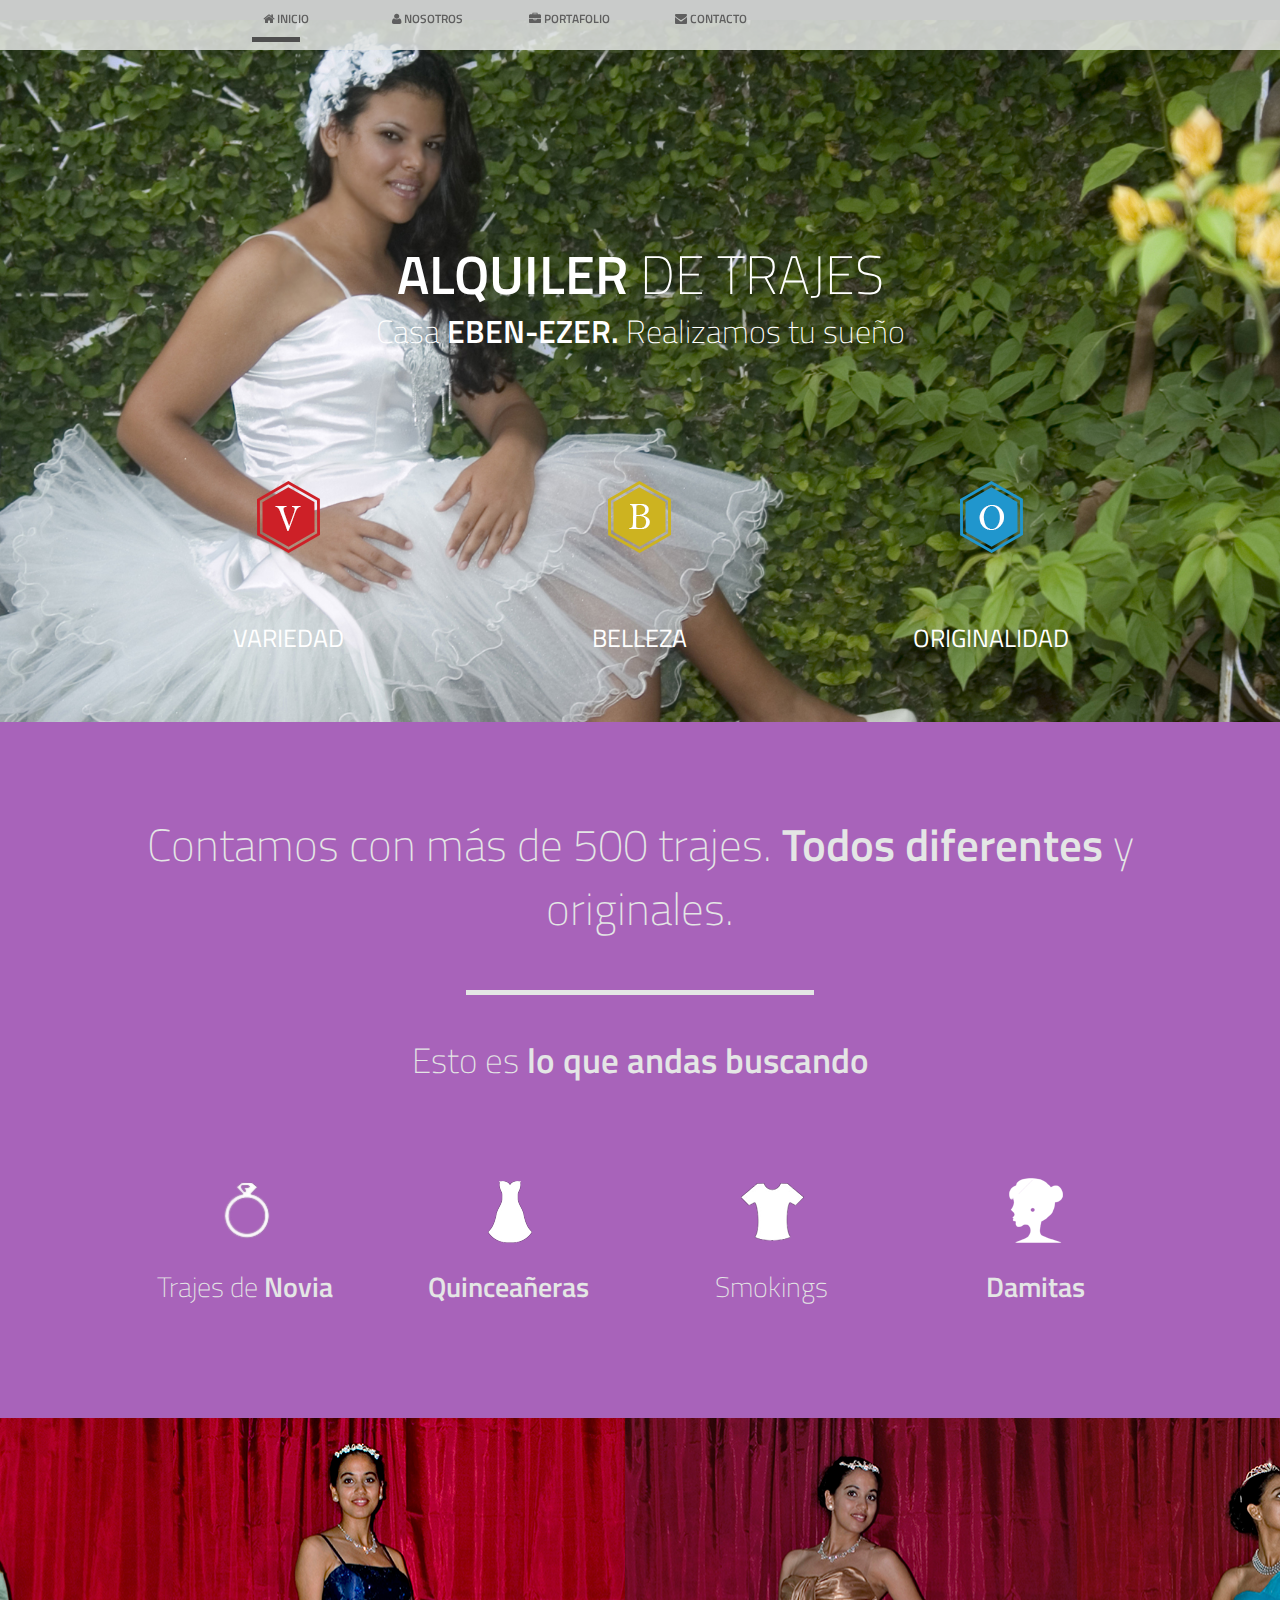
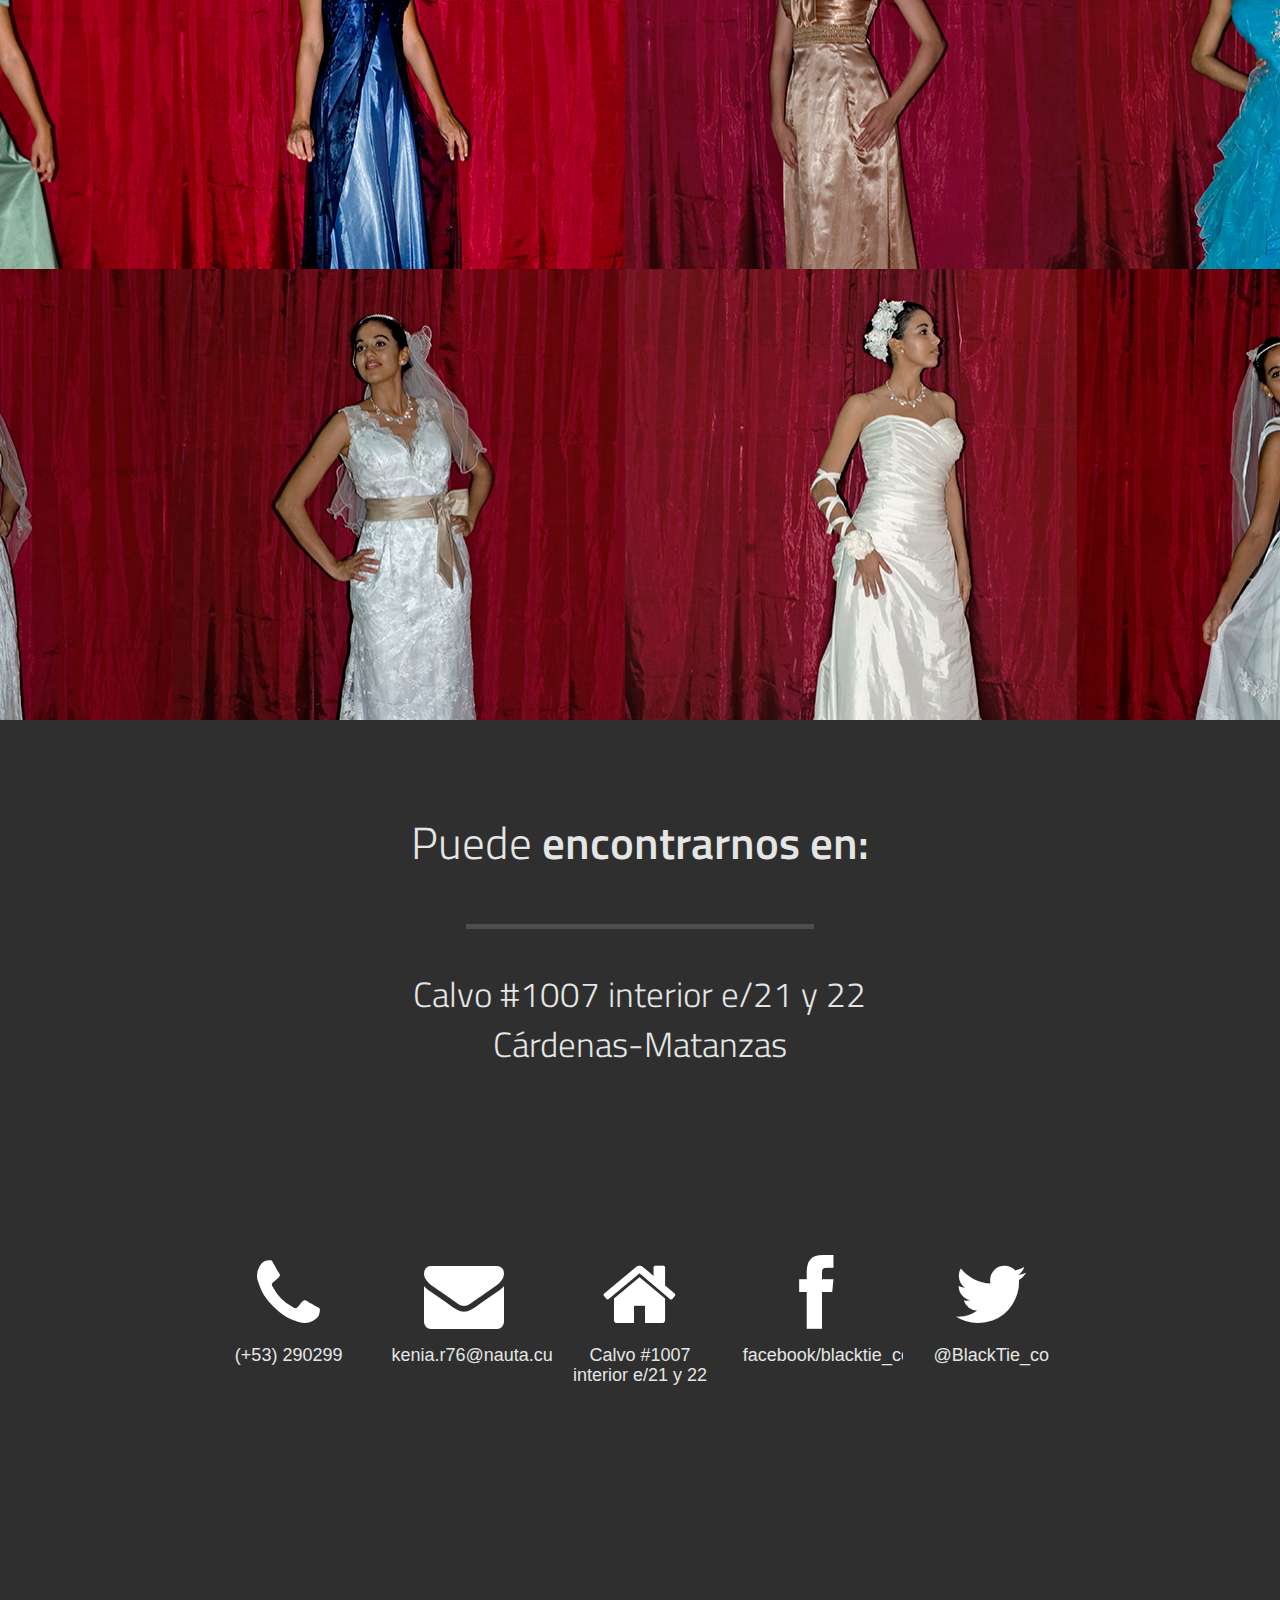
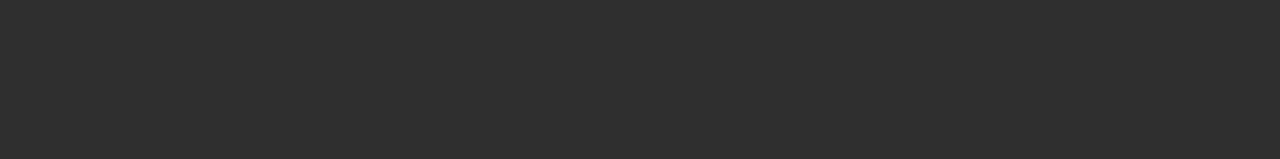
<file: Theme/index.html>
﻿<!doctype html>
<html>
<head lang="en">
	<meta charset="utf-8">
	<meta name="viewport" content="width=device-width, initial-scale=1, maximum-scale=1, user-scalable=no">
	
	<title>MUNTER - Free Bootstrap 3 One Page Theme</title> 
	<meta name="description" content="BlackTie.co - Free Handsome Bootstrap Themes" />	    
	<meta name="keywords" content="themes, bootstrap, free, templates, bootstrap 3, freebie,">
	<meta property="og:title" content="">

	<link rel="stylesheet" type="text/css" href="css/bootstrap.min.css">
	<link rel="stylesheet" href="fancybox/jquery.fancybox-v=2.1.5.css" type="text/css" media="screen">
    <link rel="stylesheet" href="css/font-awesome.min.css" rel="stylesheet">
	
	<link rel="stylesheet" type="text/css" href="css/style.css">	
	
	<link href='http://fonts.googleapis.com/css?family=Titillium+Web:400,600,300,200&subset=latin,latin-ext' rel='stylesheet' type='text/css'>
	
	
	<link rel="prefetch" href="images/zoom.png">
		
</head>

<body>
	<div class="navbar navbar-fixed-top" data-activeslide="1">
		<div class="container">
		
			<!-- .navbar-toggle is used as the toggle for collapsed navbar content -->
			<button type="button" class="navbar-toggle" data-toggle="collapse" data-target=".navbar-responsive-collapse">
				<span class="icon-bar"></span>
				<span class="icon-bar"></span>
				<span class="icon-bar"></span>
			</button>
			
			
			<div class="nav-collapse collapse navbar-responsive-collapse">
				<ul class="nav row">
					<li data-slide="1" class="col-12 col-sm-2"><a id="menu-link-1" href="#slide-1" title="Next Section"><span class="icon icon-home"></span> <span class="text">INICIO</span></a></li>
					<li data-slide="2" class="col-12 col-sm-2"><a id="menu-link-2" href="#slide-2" title="Next Section"><span class="icon icon-user"></span> <span class="text">NOSOTROS</span></a></li>
					<li data-slide="3" class="col-12 col-sm-2"><a id="menu-link-3" href="#slide-3" title="Next Section"><span class="icon icon-briefcase"></span> <span class="text">PORTAFOLIO</span></a></li>
					<li data-slide="6" class="col-12 col-sm-2"><a id="menu-link-6" href="#slide-6" title="Next Section"><span class="icon icon-envelope"></span> <span class="text">CONTACTO</span></a></li>
				</ul>
				<div class="row">
					<div class="col-sm-2 active-menu"></div>
				</div>
			</div><!-- /.nav-collapse -->
		</div><!-- /.container -->
	</div><!-- /.navbar -->
	
	
	<!-- === Arrows === -->
<!-- 		<div id="arrows">
		<div id="arrow-up" class="disabled"></div>
		<div id="arrow-down"></div>
		<div id="arrow-left" class="disabled visible-lg"></div>
		<div id="arrow-right" class="disabled visible-lg"></div>
	</div> --> --> /.arrows -->
	
	
	<!-- === MAIN Background === -->
	<div class="slide story" id="slide-1" data-slide="1">
		<div class="container">
			<div id="home-row-1" class="row clearfix">
				<div class="col-12">
					<h1 class="font-semibold">ALQUILER <span class="font-thin">DE TRAJES</span></h1>
					<h4 class="font-thin">Casa <span class="font-semibold">EBEN-EZER. </span>Realizamos tu sueño</h4>
					<br>
					<br>
				</div><!-- /col-12 -->
			</div><!-- /row -->
			<div id="home-row-2" class="row clearfix">
				<div class="col-12 col-sm-4"><div class="home-hover navigation-slide" data-slide="2"><img src="images/s02.png"></div><span>VARIEDAD</span></div>
				<div class="col-12 col-sm-4"><div class="home-hover navigation-slide" data-slide="3"><img src="images/s01.png"></div><span>BELLEZA</span></div>
				<div class="col-12 col-sm-4"><div class="home-hover navigation-slide" data-slide="6"><img src="images/s03.png"></div><span>ORIGINALIDAD</span></div>
			</div><!-- /row -->
		</div><!-- /container -->
	</div><!-- /slide1 -->
	
	<!-- === Slide 2 === -->
	<div class="slide story" id="slide-2" data-slide="2">
		<div class="container">
			<div class="row title-row">
				<div class="col-12 font-thin">Contamos con más de 500 trajes. <span class="font-semibold">Todos diferentes</span> y originales.</div>
			</div><!-- /row -->
			<div class="row line-row">
				<div class="hr">&nbsp;</div>
			</div><!-- /row -->
			<div class="row subtitle-row ">
				<div class="col-12 font-thin">Esto es <span class="font-semibold">lo que andas buscando</span></div>
			</div><!-- /row -->
			<div class="row content-row navigation-slide" >
				<div class="col-12 col-lg-3 col-sm-6 fancybox" href="images/portfolio/p07-large.jpg" <a data-fancybox-group="portfolio">
					<a data-fancybox-group="portfolio" class="fancybox" href="images/portfolio/p08-large.jpg"></a>
					<a data-fancybox-group="portfolio" class="fancybox" href="images/portfolio/p09-large.jpg"></a>
					<a data-fancybox-group="portfolio" class="fancybox" href="images/portfolio/p10-large.jpg"></a>
					<a data-fancybox-group="portfolio" class="fancybox" href="images/portfolio/p11-large.jpg"></a>
				    <a data-fancybox-group="portfolio" class="fancybox" href="images/portfolio/p12-large.jpg"></a>
					<img src="images/novia.png">
					<h2 class="font-thin" >Trajes de <span class="font-semibold">Novia</span></h2>
					<h4 class="font-thin"></h4>
				</div><!-- /col12 -->
				<div class="col-12 col-lg-3 col-sm-6 fancybox" href="images/portfolio/p01-large.jpg" <a data-fancybox-group="portfolio">
					<a data-fancybox-group="portfolio" class="fancybox" href="images/portfolio/p02-large.jpg"></a>
					<a data-fancybox-group="portfolio" class="fancybox" href="images/portfolio/p03-large.jpg"></a>	
					<a data-fancybox-group="portfolio" class="fancybox" href="images/portfolio/p04-large.jpg"></a>	
					<a data-fancybox-group="portfolio" class="fancybox" href="images/portfolio/p05-large.jpg"></a>
						<a data-fancybox-group="portfolio" class="fancybox" href="images/portfolio/p06-large.jpg"></a>		
					<img src="images/quince.png" >
					<h2 class="font-thin"><span class="font-semibold">Quinceañeras</span></h2>
					<h4 class="font-thin"></h4>
				</div><!-- /col12 -->
				<div class="col-12 col-lg-3 col-sm-6 fancybox" href="#" <a data-fancybox-group="portfolio">
					
					<img src="images/smoking.png">
					<h2 class="font-thin">Smokings <span class="font-semibold"></span></h2>
					<h4 class="font-thin"></h4>
				</div><!-- /col12 -->
				<div class="col-12 col-lg-3 col-sm-6 fancybox" href="#" <a data-fancybox-group="portfolio">
			
					<img src="images/damitas.png">
					<h2 class="font-semibold">Damitas</h2>
					<h4 class="font-thin"></h4>
				</div><!-- /col12 -->
			</div><!-- /row -->
		</div><!-- /container -->
	</div><!-- /slide2 -->
	
	<!-- === SLide 3 - Portfolio -->
	<div class="slide story" id="slide-3" data-slide="3">
		<div class="row">
			<div class="col-12 col-sm-6 col-lg-2"><a data-fancybox-group="portfolio" class="fancybox" href="images/portfolio/p01-large.jpg"><img class="thumb" src="images/portfolio/p01-small.jpg" alt=""></a></div>
			<div class="col-12 col-sm-6 col-lg-2"><a data-fancybox-group="portfolio" class="fancybox" href="images/portfolio/p02-large.jpg"><img class="thumb" src="images/portfolio/p02-small.jpg" alt=""></a></div>
			<div class="col-12 col-sm-6 col-lg-2"><a data-fancybox-group="portfolio" class="fancybox" href="images/portfolio/p03-large.jpg"><img class="thumb" src="images/portfolio/p03-small.jpg" alt=""></a></div>
			<div class="col-12 col-sm-6 col-lg-2"><a data-fancybox-group="portfolio" class="fancybox" href="images/portfolio/p04-large.jpg"><img class="thumb" src="images/portfolio/p04-small.jpg" alt=""></a></div>
			<div class="col-12 col-sm-6 col-lg-2"><a data-fancybox-group="portfolio" class="fancybox" href="images/portfolio/p05-large.jpg"><img class="thumb" src="images/portfolio/p05-small.jpg" alt=""></a></div>
			<div class="col-12 col-sm-6 col-lg-2"><a data-fancybox-group="portfolio" class="fancybox" href="images/portfolio/p06-large.jpg"><img class="thumb" src="images/portfolio/p06-small.jpg" alt=""></a></div>
			<div class="col-12 col-sm-6 col-lg-2"><a data-fancybox-group="portfolio" class="fancybox" href="images/portfolio/p07-large.jpg"><img class="thumb" src="images/portfolio/p07-small.jpg" alt=""></a></div>
			<div class="col-12 col-sm-6 col-lg-2"><a data-fancybox-group="portfolio" class="fancybox" href="images/portfolio/p08-large.jpg"><img class="thumb" src="images/portfolio/p08-small.jpg" alt=""></a></div>
			<div class="col-12 col-sm-6 col-lg-2"><a data-fancybox-group="portfolio" class="fancybox" href="images/portfolio/p09-large.jpg"><img class="thumb" src="images/portfolio/p09-small.jpg" alt=""></a></div>
			<div class="col-12 col-sm-6 col-lg-2"><a data-fancybox-group="portfolio" class="fancybox" href="images/portfolio/p10-large.jpg"><img class="thumb" src="images/portfolio/p10-small.jpg" alt=""></a></div>
			<div class="col-12 col-sm-6 col-lg-2"><a data-fancybox-group="portfolio" class="fancybox" href="images/portfolio/p11-large.jpg"><img class="thumb" src="images/portfolio/p11-small.jpg" alt=""></a></div>
			<div class="col-12 col-sm-6 col-lg-2"><a data-fancybox-group="portfolio" class="fancybox" href="images/portfolio/p12-large.jpg"><img class="thumb" src="images/portfolio/p12-small.jpg" alt=""></a></div>
		</div><!-- /row -->
	</div><!-- /slide3 -->
	
	
	
	<!-- === Slide 6 / Contact === -->
	<div class="slide story" id="slide-6" data-slide="6">
		<div class="container">
			<div class="row title-row">
				<div class="col-12 font-light">Puede <span class="font-semibold">encontrarnos en:</span></div>
			</div><!-- /row -->
			<div class="row line-row">
				<div class="hr">&nbsp;</div>
			</div><!-- /row -->
			<div class="row subtitle-row">
				<div class="col-sm-1 hidden-sm">&nbsp;</div>
				<div class="col-12 col-sm-10 font-light">Calvo #1007 interior e/21 y 22 <br>Cárdenas-Matanzas</div>
				<div class="col-sm-1 hidden-sm">&nbsp;</div>
			</div><!-- /row -->
			<div id="contact-row-4" class="row">
				<div class="col-sm-1 hidden-sm">&nbsp;</div>
						<div class="col-12 col-sm-2 with-hover-text">
					<p><i class="icon icon-phone"></i></p>
					<h4>(+53) 290299</h4></a>
				</div><!-- /col12 -->
						<div class="col-12 col-sm-2 with-hover-text">
					<p><i class="icon icon-envelope"></i></p>
					<h4>kenia.r76@nauta.cu</h4></a>
				</div><!-- /col12 -->
						<div class="col-12 col-sm-2 with-hover-text">
					<p><i class="icon icon-home"></i></p>
					<h4>Calvo #1007 interior e/21 y 22<br></h4></a>
				</div><!-- /col12 -->
				<div class="col-12 col-sm-2 with-hover-text">
					<p><i class="icon icon-facebook"></i></p>
					<h4>facebook/blacktie_co</h4></a>
				</div><!-- /col12 -->
						<div class="col-12 col-sm-2 with-hover-text">
					<p><i class="icon icon-twitter"></i></p>
					<h4>@BlackTie_co</span></h4>
				</div><!-- /col12 -->
				<div class="col-sm-1 hidden-sm">&nbsp;</div>
			</div><!-- /row -->
		</div><!-- /container -->
	</div><!-- /Slide 6 -->
	
</body>

	<!-- SCRIPTS -->
	<script src="js/html5shiv.js"></script>
	<script src="js/jquery-1.10.2.min.js"></script>
	<script src="js/jquery-migrate-1.2.1.min.js"></script>
	<script src="js/bootstrap.min.js"></script>
	<script src="js/jquery.easing.1.3.js"></script>
	<script type="text/javascript" src="fancybox/jquery.fancybox.pack-v=2.1.5.js"></script>
	<script src="js/script.js"></script>
	
	<!-- fancybox init -->
	<script>
	$(document).ready(function(e) {
		var lis = $('.nav > li');
		menu_focus( lis[0], 1 );
		
		$(".fancybox").fancybox({
			padding: 10,
			helpers: {
				overlay: {
					locked: false
				}
			}
		});
	
	});
	</script>

</html>
</file>
<file: Theme/css/style.css>
/*
 * Author: Carlos Alvarez
 * URL: http://alvarez.is
 *
 * Project Name: Munter - Free Bootstrap 3 Theme
 * Version: 1.0
 * URL: http://blacktie.co
 */
 
.font-thin {
	font-family: "Titillium Web", sans-serif;
	font-weight: 200;
}

.font-semibold {
	font-family: "Titillium Web", sans-serif;
	font-weight: 600;
}

.font-light {
	font-family: "Titillium Web", sans-serif;
	font-weight: 300;
}

* {
	position: relative;
}

.breaker {
	clear: both;
	font-size: 1px;
	line-height: 1px;
	height: 1px;
}

html, body {
	height: 100%;
	width: 100%;
}

body {
	background-color: #2f2f2f;
	font-family: "Titillium Web", sans-serif;
	font-weight: normal;
	overflow-x: hidden;
	-webkit-font-smoothing: antialiased !important;
}

.justify-text {
	text-align: justify;
}

.navbar {
	background-color: #e4e6e5;
	background-color: rgba( 228, 230, 229, .85 );
	border-bottom: 0 none;
	font-size: 12px;
	transition: .25s all linear;
}

.navbar.inv {
	background-color: rgba( 0, 0, 0, .5 );
	border-bottom: 1px solid #bfbfbf;
}

.navbar .nav a {
	color: #5f5f5f;
	font-family: "Titillium Web", sans-serif;
	font-weight: 600;
	transition: all .5 linear;
}

.navbar.inv a {
	color: #e4e6e5;
}


.navbar-responsive-collapse {
	margin: 0 auto;
	width: 80%;
}

.nav li {
	text-align: center;
	white-space: nowrap;
}

.nav > li > a:hover,
.nav > li > a:focus {
	background-color: inherit;
	outline: none;
}

.navbar-brand {
	padding: 8px;
}

.active-menu {
	background-color: #4e4e4e;
	content: '.';
	display: block;
	height: 5px;
	left: 0;
	position: absolute;
	top: 0;
	transition: all .5 linear;
	width: 1%;
	z-index: 9;
}

.inv .active-menu {
	background-color: #e4e6e5;
}

.special-active-menu {
	z-index: 10;
}

#special-active-menu-1,
#special-active-menu-6 {
	background-color: #4e4e4e !important;
}

#special-active-menu-2 {
	background-color: #1abc9c !important;
}

#special-active-menu-3 {
	background-color: #e74c3c !important;
}

#special-active-menu-4 {
	background-color: #34495e !important;
}

#special-active-menu-5 {
	background-color: #e67e22 !important;
}

@media (min-width: 768px) and (max-width: 991px) {
	#slide-4 .content-row h2 {
		min-height: 6em;
	}
}

@media (max-width: 767px) {
	
	.nav li {
		text-align: left;
		white-space: nowrap;
	}
	
	.navbar-responsive-collapse  {
		width: 100%;
	}
	
	.active-menu {
		display: none !important;
	}
	
	.navbar-toggle {
		margin-right: 10px;
	}
	
	.navbar {
		background-color: #e4e6e5 !important;
		padding: 0;
	}
	
	.navbar .nav a {
		color: #e4e6e5;
		font-size: 16px;
		padding-left: 0;
	}
	
	.icon {
		margin-right: 12px;
	}
			
	.nav li[data-slide="1"],
	.nav li[data-slide="6"] {
		background-color: #2f2f2f;
	}
	
	.nav li[data-slide="2"] {
		background-color: #1abc9c;
	}
	
	.nav li[data-slide="3"] {
		background-color: #e74c3c;
	}
	
	.nav li[data-slide="4"] {
		background-color: #34495e;
	}
	
	.nav li[data-slide="5"] {
		background-color: #e67e22;
	}
	
	.navbar-brand {
		margin: 0;
		text-align: left;
	}
}

:focus {outline:none;}
::-moz-focus-inner {border:0;}

.slide {
	background-position: center center;
	background-repeat: no-repeat;
	padding-bottom: 65px;
	padding-top: 50px;
	text-align: center;
}

#slide-1 {
	background-image: url('../images/bg1.jpg');
	color: #ffffff;
    -webkit-background-size: 100%;
    -moz-background-size: 100%;
    -o-background-size: 100%;
    background-size: 100%;

    -webkit-background-size: cover;
    -moz-background-size: cover;
    -o-background-size: cover;
    background-size: cover;
    width: 100%;
	background-attachment: relative;
	background-position: center center;
}

#slide-1 h1 {
	padding-top: 130px;
}

@media (max-width: 991px) {
	#slide-1 {
		background-position: -70% 0, 170% 0;
	}
}

@media (max-width: 767px) {
	#slide-1 {
		background-image: none;
	}
}

	#home-row-1,
	#home-row-2 {
		padding-top: 25px;
	}
	
	#home-row-1 h1 {
		font-size: 54px;
	}
	
	#home-row-1 h4 {
		font-size: 32px;
	}
	
	#home-row-2 {
		font-size: 25px;
	}
	
	#home-row-2 .col-12 {
		height: 232px;
		padding-top: 30px;
	}
	
	#home-row-2 .col-12 .home-hover {
		height: 166px;
		overflow: hidden;
		padding-top: 26px;
		transition: all ease-in .5s;
	}
	
	#home-row-2 .col-12 .home-hover:hover {
		height: 166px;
		padding-top: 0;
	}

@media (max-width: 767px) {
	#home-row-1,
	#home-row-2 {
		padding-top: 16px;
	}
	
	#home-row-1 h1 {
		font-size: 35px;
	}
	
	#home-row-1 h4 {
		font-size: 21px;
	}
	
	#home-row-2 {
		font-size: 16px;
	}
}

#slide-2 {
	background-color: #A863BA;
	color: #e4e6e5;
	padding-top: 90px;
}

	.title-row {
		font-size: 45px;
		padding-bottom: 50px;
	}
	
	.line-row .hr {
		background-color: #e4e6e5;
		height: 5px;
		margin: 0 auto;
		width: 33%;
	}
	
	.subtitle-row {
		font-size: 35px;
		padding-bottom: 40px;
		padding-top: 40px;
	}
	
	.content-row {
		padding-top: 45px;
	}
	
	.content-row i,
	#about-row-5 i {
		display: block;
		margin: 0 auto;
		max-height: 100%;
		max-width: 100%;
	}
	
	.content-row h2 {
		font-size: 28px;
		padding-bottom: 40px;
	}
	
	.content-row h4 {
		font-family: "Titillium Web", "Lucida Sans Unicode", "Lucida Grande", sans-serif;
		font-size: 20px;
		font-weight: 300;
	}
	
	i {
		font-size: 80px;
		color: white;
	}
	

@media (max-width: 767px) {
	.title-row {
		font-size: 34px;
		padding-bottom: 33px;
	}
	
	.subtitle-row {
		font-size: 26px;
		padding-bottom: 26px;
		padding-top: 26px;
	}
	
	.content-row {
		padding-top: 29px;
	}
	
	.content-row h2 {
		font-size: 24px;
		padding-bottom: 26px;
	}
	
	.content-row h4 {
		font-size: 20px;
	}
}

#slide-3 {
	background-color: #000;
	margin: 0 auto;
	overflow: hidden;
	padding: 0;
	text-align: left;
	width: 100%;
}
	
	#slide-3 .col-12 {
		display: inline-block;
		height: 451px;
		margin: 0;
		padding: 0;
		width: 452px;
	}

	#slide-3 a,
	#slide-3 img {
		display: inline-block;
		height: 100%;
		margin: 0 auto;
		width: 100%;
	}
	
@media (max-width: 991px) {
	#slide-3 {
		text-align: center;
		width: 100%;
	}
	
	#slide-3 .row {
		left: 0 !important;
		margin: 0;
		width: 100% !important;
	}
	
	#slide-3 .col-12 {
		height: auto;
		width: 50%
	}

	#slide-3 a,
	#slide-3 img {
		height: auto;
		max-height: 100%;
		max-width: 100%;
		width: auto;
	}
}
	
@media (max-width: 767px) {
	#slide-3 .col-12 {
		width: 100%;
	}
}

#slide-4 {
	background-color: #34495e;
	color: #e4e6e5;
	padding-top: 90px;
}

#slide-4 i {
		font-size: 80px;
		color: white;
	}


#slide-5 {
	background-color: #f39c12;
	color: #e4e6e5;
	padding-top: 90px;
}

#slide-6 {
	background-color: #2f2f2f;
	color: #e4e6e5;
	padding-bottom: 350px;
	padding-top: 90px;
}

@media (max-width: 767px) {
	#slide-6 {
		background-image: none;
	}
}
	
	#slide-6 .line-row .hr {
		background-color: #4e4e4e;
		color: #4e4e4e;
	}

	#slide-6 a {
		color: inherit;
		outline: none;
		text-decoration: none;
	}

@media (max-width: 767px) {
	.with-hover-text{
		margin-bottom: 2em;
		margin-top: 1em;
	}
}
	
	#contact-row-4 {
		padding-top: 125px;
	}
	
	#contact-row-4 .col-12 {
		height: 175px;
		overflow: hidden;
		padding-top: 20px;
		transition: all ease-in .5s;
	}
	
	#contact-row-4 img {
		display: block;
		margin: 0 auto;
		max-height: 100%;
		max-width: 100%;
	}
	
	#contact-row-4 .col-12:hover {
		height: 175px;
		padding-top: 0;
	}
	
	#contact-row-4 .col-12 .hover-text {
		display: none;
		font-size: 20px;
	}

#slide-7 {
	background-color: #e4e6e5;
	color: #4e4e4e;
	font-size: 35px;
	line-height: 50px;
	text-align: center;
}

#lightbox-out {
	background-color: rgba( 0, 0, 0, 0.7 );
	height: 100%;
	position: fixed;
	width: 100%;
	z-index: 99999;
}

.with-hover-text span {
	display: none;
}

.zoom {
	background-image: url('../images/zoom.png');
	background-position: center center;
	background-repeat: no-repeat;
	height: 100%;
	left: 0;
	position: absolute;
	top: 0;
	width: 100%;
	z-index: 999;
}

#arrows {
	bottom: 10%;
	height: 80px;
	position: fixed;
	right: 10%;
	width: 80px;
	z-index: 1000;
}

#arrows div {
	background-image: url('../images/website-arrows.png');
	cursor: pointer;
	height: 30px;
	position: absolute;
	width: 30px;
}

#arrows div.disabled {
	cursor: default;
}

#arrow-up {
	background-position: 30px 0;
	left: 25px;
	top: 0;
}

#arrow-up.disabled {
	background-position: 0 0;
}

#arrow-down {
	background-position: 30px -30px;
	left: 25px;
	bottom: 0;
}

#arrow-down.disabled {
	background-position: 0 -30px;
}

#arrow-left {
	background-position: 30px -60px;
	left: 0;
	top: 25px;
}

#arrow-left.disabled {
	background-position: 0 -60px;
}

#arrow-right {
	background-position: 30px -90px;
	right: 0;
	top: 25px;
}

#arrow-right.disabled {
	background-position: 0 -90px;
}

.navigation-slide {
	cursor: pointer;
}
</file>
